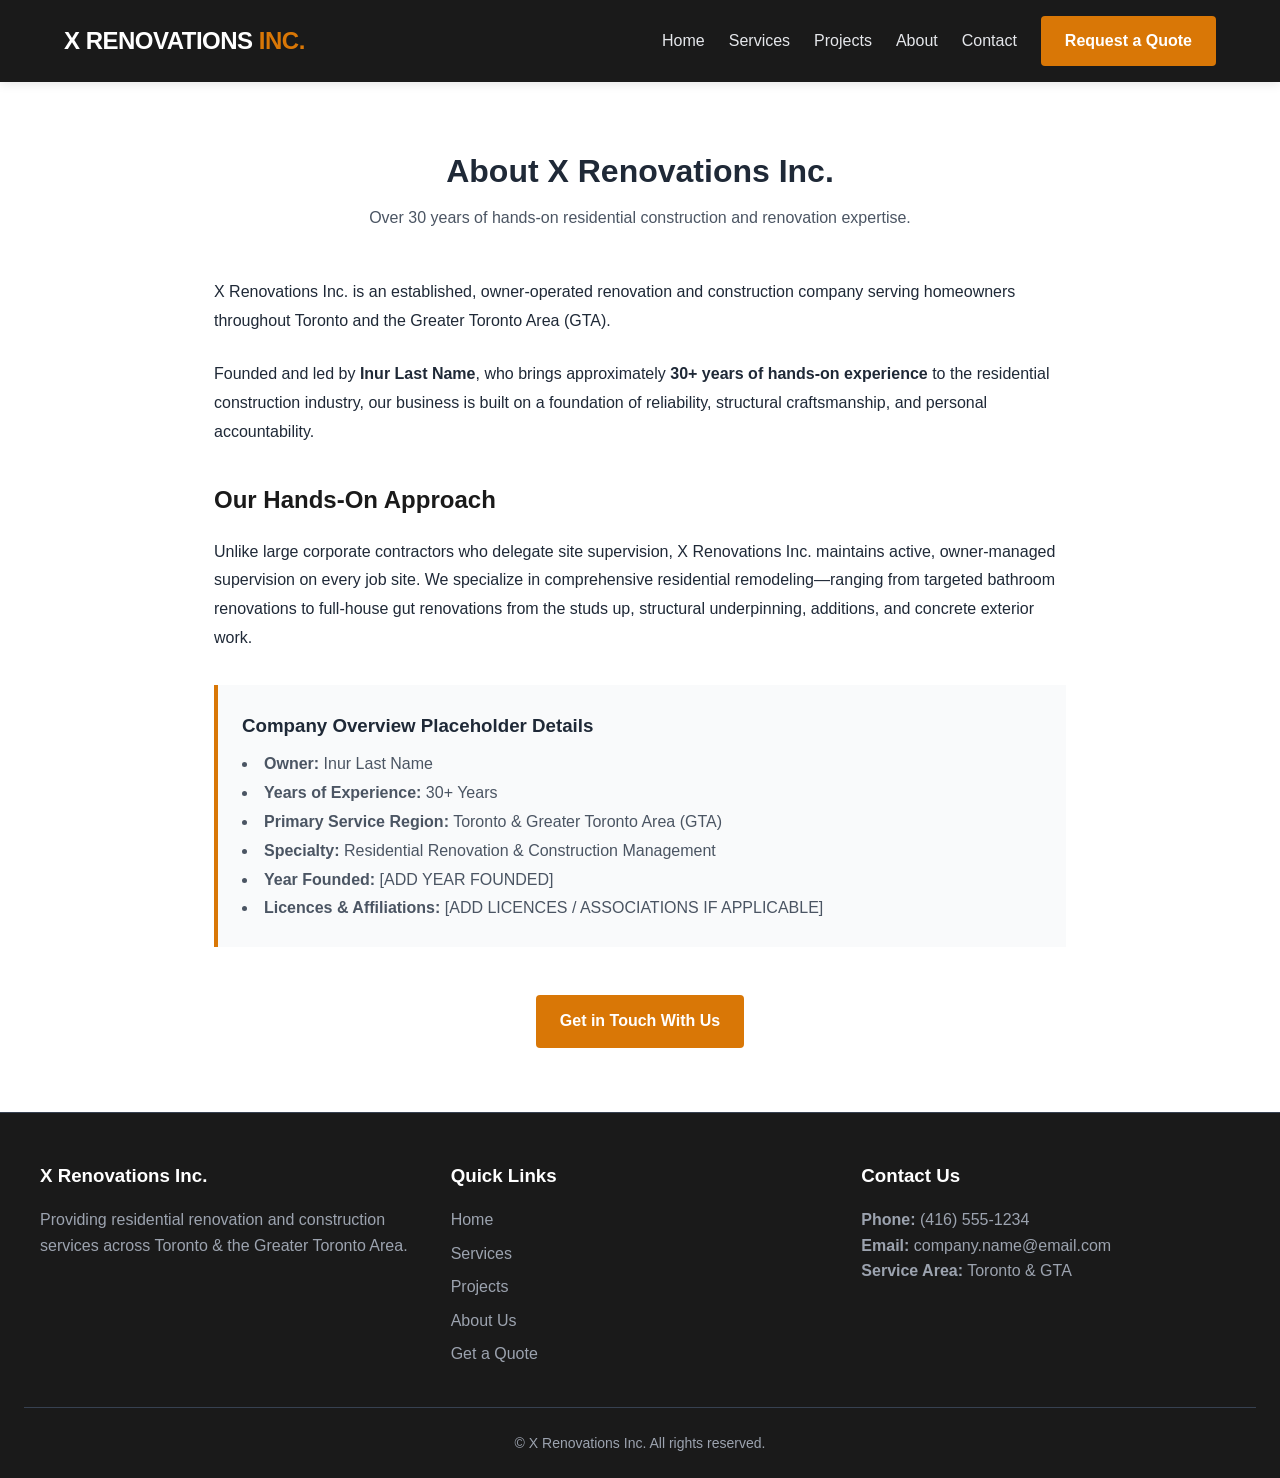
<file: about.html>
<!DOCTYPE html>
<html lang="en">
<head>
  <meta charset="UTF-8">
  <meta name="viewport" content="width=device-width, initial-scale=1.0">
  <title>About Us | X Renovations Inc. - Toronto & GTA</title>
  <meta name="description" content="Learn about X Renovations Inc., an owner-operated renovation company with 30+ years of experience serving Toronto and the GTA.">
  <link rel="stylesheet" href="styles.css">
</head>
<body>

  <header>
    <div class="nav-container">
      <a href="index.html" class="logo">X RENOVATIONS <span>INC.</span></a>
      <ul class="nav-menu">
        <li><a href="index.html" class="nav-link">Home</a></li>
        <li><a href="services.html" class="nav-link">Services</a></li>
        <li><a href="projects.html" class="nav-link">Projects</a></li>
        <li><a href="about.html" class="nav-link">About</a></li>
        <li><a href="contact.html" class="nav-link">Contact</a></li>
        <li><a href="contact.html" class="btn btn-primary">Request a Quote</a></li>
      </ul>
    </div>
  </header>

  <section class="container" style="max-width: 900px;">
    <h1 class="section-title">About X Renovations Inc.</h1>
    <p class="section-subtitle">Over 30 years of hands-on residential construction and renovation expertise.</p>

    <div style="line-height: 1.8; color: var(--text-dark); margin-top: 2rem;">
      <p style="margin-bottom: 1.5rem;">
        X Renovations Inc. is an established, owner-operated renovation and construction company serving homeowners throughout Toronto and the Greater Toronto Area (GTA).
      </p>

      <p style="margin-bottom: 1.5rem;">
        Founded and led by <strong>Inur Last Name</strong>, who brings approximately <strong>30+ years of hands-on experience</strong> to the residential construction industry, our business is built on a foundation of reliability, structural craftsmanship, and personal accountability.
      </p>

      <h2 style="margin: 2rem 0 1rem; font-size: 1.5rem; color: var(--primary-color);">Our Hands-On Approach</h2>
      <p style="margin-bottom: 1.5rem;">
        Unlike large corporate contractors who delegate site supervision, X Renovations Inc. maintains active, owner-managed supervision on every job site. We specialize in comprehensive residential remodeling—ranging from targeted bathroom renovations to full-house gut renovations from the studs up, structural underpinning, additions, and concrete exterior work.
      </p>

      <div style="background-color: var(--bg-light); padding: 1.5rem; border-left: 4px solid var(--accent-color); margin: 2rem 0;">
        <h3 style="margin-bottom: 0.5rem;">Company Overview Placeholder Details</h3>
        <ul style="list-style-position: inside; color: var(--text-muted);">
          <li><strong>Owner:</strong> Inur Last Name</li>
          <li><strong>Years of Experience:</strong> 30+ Years</li>
          <li><strong>Primary Service Region:</strong> Toronto & Greater Toronto Area (GTA)</li>
          <li><strong>Specialty:</strong> Residential Renovation & Construction Management</li>
          <li><strong>Year Founded:</strong> [ADD YEAR FOUNDED]</li>
          <li><strong>Licences & Affiliations:</strong> [ADD LICENCES / ASSOCIATIONS IF APPLICABLE]</li>
        </ul>
      </div>

      <div style="text-align: center; margin-top: 3rem;">
        <a href="contact.html" class="btn btn-primary">Get in Touch With Us</a>
      </div>
    </div>
  </section>

  <footer>
    <div class="footer-container">
      <div class="footer-col">
        <h3>X Renovations Inc.</h3>
        <p>Providing residential renovation and construction services across Toronto & the Greater Toronto Area.</p>
      </div>
      <div class="footer-col">
        <h3>Quick Links</h3>
        <ul>
          <li><a href="index.html">Home</a></li>
          <li><a href="services.html">Services</a></li>
          <li><a href="projects.html">Projects</a></li>
          <li><a href="about.html">About Us</a></li>
          <li><a href="contact.html">Get a Quote</a></li>
        </ul>
      </div>
      <div class="footer-col">
        <h3>Contact Us</h3>
        <p><strong>Phone:</strong> (416) 555-1234</p>
        <p><strong>Email:</strong> company.name@email.com</p>
        <p><strong>Service Area:</strong> Toronto & GTA</p>
      </div>
    </div>
    <div class="copyright">
      &copy; X Renovations Inc. All rights reserved.
    </div>
  </footer>

</body>
</html>
</file>
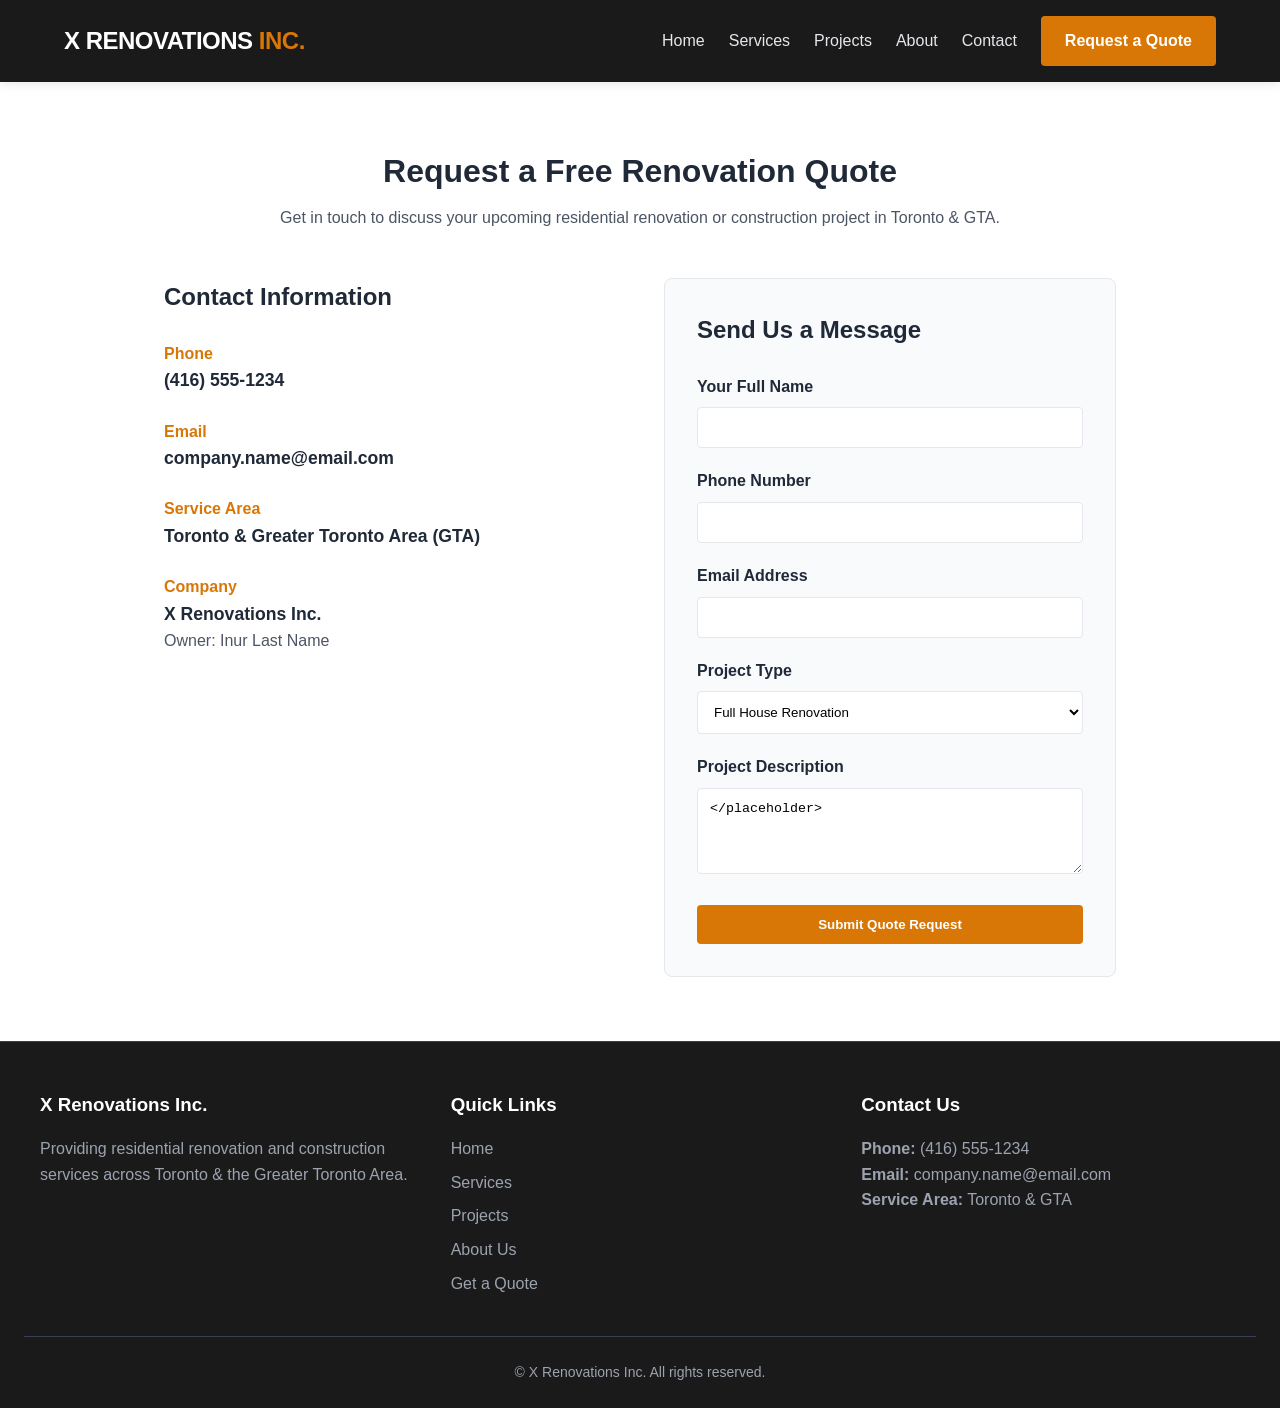
<file: contact.html>
<!DOCTYPE html>
<html lang="en">
<head>
  <meta charset="UTF-8">
  <meta name="viewport" content="width=device-width, initial-scale=1.0">
  <title>Contact & Quote Request | X Renovations Inc.</title>
  <meta name="description" content="Request a free renovation quote from X Renovations Inc. Serving Toronto and the Greater Toronto Area with 30+ years experience.">
  <link rel="stylesheet" href="styles.css">
</head>
<body>

  <header>
    <div class="nav-container">
      <a href="index.html" class="logo">X RENOVATIONS <span>INC.</span></a>
      <ul class="nav-menu">
        <li><a href="index.html" class="nav-link">Home</a></li>
        <li><a href="services.html" class="nav-link">Services</a></li>
        <li><a href="projects.html" class="nav-link">Projects</a></li>
        <li><a href="about.html" class="nav-link">About</a></li>
        <li><a href="contact.html" class="nav-link">Contact</a></li>
        <li><a href="contact.html" class="btn btn-primary">Request a Quote</a></li>
      </ul>
    </div>
  </header>

  <section class="container" style="max-width: 1000px;">
    <h1 class="section-title">Request a Free Renovation Quote</h1>
    <p class="section-subtitle">Get in touch to discuss your upcoming residential renovation or construction project in Toronto & GTA.</p>

    <div style="display: grid; grid-template-columns: repeat(auto-fit, minmax(300px, 1fr)); gap: 3rem; margin-top: 3rem;">
      
      <!-- Contact Information -->
      <div>
        <h2 style="margin-bottom: 1.5rem; font-size: 1.5rem;">Contact Information</h2>
        
        <div style="margin-bottom: 1.5rem;">
          <h3 style="font-size: 1rem; color: var(--accent-color);">Phone</h3>
          <p style="font-size: 1.1rem; font-weight: 600;">(416) 555-1234</p>
        </div>

        <div style="margin-bottom: 1.5rem;">
          <h3 style="font-size: 1rem; color: var(--accent-color);">Email</h3>
          <p style="font-size: 1.1rem; font-weight: 600;">company.name@email.com</p>
        </div>

        <div style="margin-bottom: 1.5rem;">
          <h3 style="font-size: 1rem; color: var(--accent-color);">Service Area</h3>
          <p style="font-size: 1.1rem; font-weight: 600;">Toronto & Greater Toronto Area (GTA)</p>
        </div>

        <div style="margin-bottom: 1.5rem;">
          <h3 style="font-size: 1rem; color: var(--accent-color);">Company</h3>
          <p style="font-size: 1.1rem; font-weight: 600;">X Renovations Inc.</p>
          <p style="color: var(--text-muted);">Owner: Inur Last Name</p>
        </div>
      </div>

      <!-- Quote Request Form -->
      <div style="background-color: var(--bg-light); padding: 2rem; border-radius: 8px; border: 1px solid var(--border-color);">
        <h2 style="margin-bottom: 1.5rem; font-size: 1.5rem;">Send Us a Message</h2>
        
        <!-- Mailto form fallback / Formspree action ready -->
       <form action="https://api.web3forms.com/submit" method="POST">
  <input type="hidden" name="access_key" value=ef7af0b0-63f5-43d1-9b71-d51968a71316>
          
          <div style="margin-bottom: 1.25rem;">
            <label style="display: block; margin-bottom: 0.5rem; font-weight: 600;">Your Full Name</label>
            <input type="text" name="name" required style="width: 100%; padding: 0.75rem; border: 1px solid var(--border-color); border-radius: 4px;">
          </div>

          <div style="margin-bottom: 1.25rem;">
            <label style="display: block; margin-bottom: 0.5rem; font-weight: 600;">Phone Number</label>
            <input type="tel" name="phone" required style="width: 100%; padding: 0.75rem; border: 1px solid var(--border-color); border-radius: 4px;">
          </div>

          <div style="margin-bottom: 1.25rem;">
            <label style="display: block; margin-bottom: 0.5rem; font-weight: 600;">Email Address</label>
            <input type="email" name="email" required style="width: 100%; padding: 0.75rem; border: 1px solid var(--border-color); border-radius: 4px;">
          </div>

          <div style="margin-bottom: 1.25rem;">
            <label style="display: block; margin-bottom: 0.5rem; font-weight: 600;">Project Type</label>
            <select name="project_type" style="width: 100%; padding: 0.75rem; border: 1px solid var(--border-color); border-radius: 4px; background-color: #fff;">
              <option>Full House Renovation</option>
              <option>Full House Gut Renovation</option>
              <option>Bathroom Renovation</option>
              <option>Underpinning / Basement</option>
              <option>Interior Waterproofing</option>
              <option>Home Addition</option>
              <option>Garage Construction</option>
              <option>Stucco / Exterior</option>
              <option>Concrete Work</option>
              <option>Other Renovation Work</option>
            </select>
          </div>

          <div style="margin-bottom: 1.5rem;">
            <label style="display: block; margin-bottom: 0.5rem; font-weight: 600;">Project Description</label>
            <textarea name="description" rows="4" style="width: 100%; padding: 0.75rem; border: 1px solid var(--border-color); border-radius: 4px;" placeholder="Tell us about your home, timeline, or scope of work..."></placeholder></textarea>
          </div>

          <button type="submit" class="btn btn-primary" style="width: 100%;">Submit Quote Request</button>
        </form>
      </div>

    </div>
  </section>

  <footer>
    <div class="footer-container">
      <div class="footer-col">
        <h3>X Renovations Inc.</h3>
        <p>Providing residential renovation and construction services across Toronto & the Greater Toronto Area.</p>
      </div>
      <div class="footer-col">
        <h3>Quick Links</h3>
        <ul>
          <li><a href="index.html">Home</a></li>
          <li><a href="services.html">Services</a></li>
          <li><a href="projects.html">Projects</a></li>
          <li><a href="about.html">About Us</a></li>
          <li><a href="contact.html">Get a Quote</a></li>
        </ul>
      </div>
      <div class="footer-col">
        <h3>Contact Us</h3>
        <p><strong>Phone:</strong> (416) 555-1234</p>
        <p><strong>Email:</strong> company.name@email.com</p>
        <p><strong>Service Area:</strong> Toronto & GTA</p>
      </div>
    </div>
    <div class="copyright">
      &copy; X Renovations Inc. All rights reserved.
    </div>
  </footer>

</body>
</html>
</file>
<file: styles.css>
/* Custom Styles for X Renovations Inc. */
:root {
  --primary-color: #1a1a1a;
  --accent-color: #d97706; /* Construction Amber Accent */
  --accent-hover: #b45309;
  --bg-light: #f9fafb;
  --text-dark: #1f2937;
  --text-muted: #4b5563;
  --border-color: #e5e7eb;
  --font-main: -apple-system, BlinkMacSystemFont, "Segoe UI", Roboto, Helvetica, Arial, sans-serif;
}

* {
  box-sizing: border-box;
  margin: 0;
  padding: 0;
}

body {
  font-family: var(--font-main);
  color: var(--text-dark);
  line-height: 1.6;
  background-color: #ffffff;
}

header {
  background-color: var(--primary-color);
  position: sticky;
  top: 0;
  z-index: 1000;
  box-shadow: 0 2px 10px rgba(0,0,0,0.1);
}

.nav-container {
  max-width: 1200px;
  margin: 0 auto;
  padding: 1rem 1.5rem;
  display: flex;
  justify-content: space-between;
  align-items: center;
}

.logo {
  color: #ffffff;
  font-size: 1.5rem;
  font-weight: 800;
  text-decoration: none;
  letter-spacing: -0.5px;
}

.logo span {
  color: var(--accent-color);
}

.nav-menu {
  display: flex;
  gap: 1.5rem;
  align-items: center;
  list-style: none;
}

.nav-link {
  color: #e5e7eb;
  text-decoration: none;
  font-weight: 500;
  transition: color 0.2s;
}

.nav-link:hover {
  color: var(--accent-color);
}

.btn {
  display: inline-block;
  padding: 0.75rem 1.5rem;
  font-weight: 600;
  border-radius: 4px;
  text-decoration: none;
  transition: all 0.2s;
  cursor: pointer;
  border: none;
}

.btn-primary {
  background-color: var(--accent-color);
  color: #ffffff;
}

.btn-primary:hover {
  background-color: var(--accent-hover);
}

.btn-secondary {
  background-color: transparent;
  color: #ffffff;
  border: 2px solid #ffffff;
}

.btn-secondary:hover {
  background-color: #ffffff;
  color: var(--primary-color);
}

.hero {
  background: linear-gradient(rgba(0, 0, 0, 0.75), rgba(0, 0, 0, 0.75)),
              url('https://images.unsplash.com/photo-1503387762-592deb58ef4e?auto=format&fit=crop&w=1600&q=80') center/cover no-repeat;
  color: #ffffff;
  padding: 6rem 1.5rem;
  text-align: center;
}

.hero-content {
  max-width: 800px;
  margin: 0 auto;
}

.hero h1 {
  font-size: 2.75rem;
  font-weight: 800;
  margin-bottom: 1rem;
}

.hero p {
  font-size: 1.25rem;
  margin-bottom: 2rem;
  color: #d1d5db;
}

.hero-buttons {
  display: flex;
  gap: 1rem;
  justify-content: center;
  flex-wrap: wrap;
}

.container {
  max-width: 1200px;
  margin: 0 auto;
  padding: 4rem 1.5rem;
}

.section-title {
  font-size: 2rem;
  font-weight: 700;
  text-align: center;
  margin-bottom: 0.5rem;
}

.section-subtitle {
  text-align: center;
  color: var(--text-muted);
  margin-bottom: 3rem;
}

.grid-3 {
  display: grid;
  grid-template-columns: repeat(auto-fit, minmax(300px, 1fr));
  gap: 2rem;
}

.card {
  border: 1px solid var(--border-color);
  border-radius: 8px;
  overflow: hidden;
  background-color: #ffffff;
  box-shadow: 0 4px 6px -1px rgba(0,0,0,0.05);
}

.card img {
  width: 100%;
  height: 220px;
  object-fit: cover;
}

.card-body {
  padding: 1.5rem;
}

.card-title {
  font-size: 1.25rem;
  margin-bottom: 0.5rem;
  font-weight: 700;
}

.badge {
  display: inline-block;
  background-color: #fef3c7;
  color: #92400e;
  padding: 0.25rem 0.5rem;
  font-size: 0.75rem;
  font-weight: 700;
  border-radius: 4px;
  margin-bottom: 0.5rem;
  text-transform: uppercase;
}

footer {
  background-color: var(--primary-color);
  color: #9ca3af;
  padding: 3rem 1.5rem 1.5rem;
  border-top: 1px solid #374151;
}

.footer-container {
  max-width: 1200px;
  margin: 0 auto;
  display: grid;
  grid-template-columns: repeat(auto-fit, minmax(250px, 1fr));
  gap: 2rem;
  margin-bottom: 2rem;
}

.footer-col h3 {
  color: #ffffff;
  margin-bottom: 1rem;
}

.footer-col ul {
  list-style: none;
}

.footer-col li {
  margin-bottom: 0.5rem;
}

.footer-col a {
  color: #9ca3af;
  text-decoration: none;
}

.footer-col a:hover {
  color: #ffffff;
}

.copyright {
  text-align: center;
  padding-top: 1.5rem;
  border-top: 1px solid #374151;
  font-size: 0.875rem;
}

@media (max-width: 768px) {
  .hero h1 { font-size: 2rem; }
  .nav-menu { display: none; } /* Mobile toggle ready */
}
</file>
